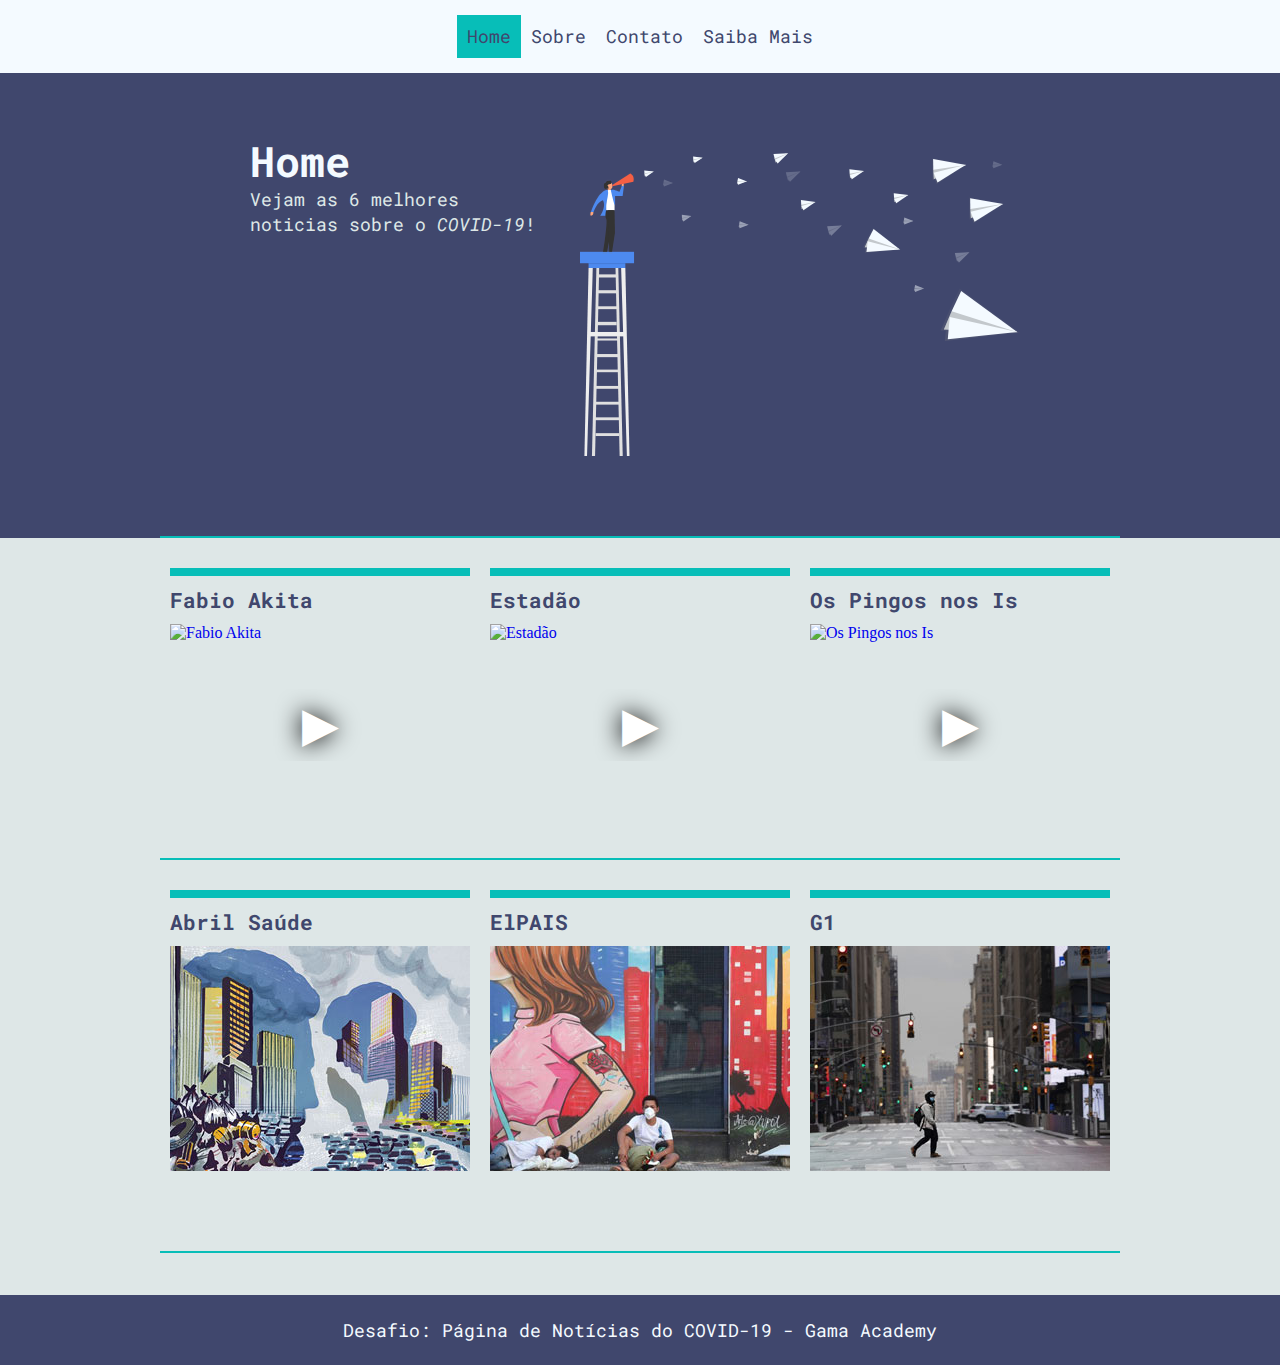
<file: index.html>
<!DOCTYPE html>
<html lang="pt-br">
<head>
    <meta charset="UTF-8">
    <meta name="viewport" content="width=device-width, initial-scale=1.0">
    <meta name="Description" content="Desafio landingpage Gama Academy">
    <title>.:: Desafio - HTML, CSS e GIT ::.</title>
    <link rel="stylesheet" href="./assets/css/styles.css">
</head>
<body>

    <header class="menu-bg">
        <div class="menu">
            <nav class="menu-nav">
                <ul>
                    <li><a href="/" class="ativo">Home</a></li>
                    <li><a href="/sobre.html">Sobre</a></li>
                    <li><a href="/contato.html">Contato</a></li>
                    <li><a href="/saiba-mais.html">Saiba Mais</a></li>
                </ul>
            </nav>
        </div>
    </header>

    <section class="home-bg" id="home">
        <div class="home">
           
            <div class="home-info">
                <h1>Home</h1>
                <p>Vejam as 6 melhores noticias sobre o <em>COVID-19</em>!</p>
            </div>    
            
            <div class="home-img"> 
                <img src="./assets/img/home/undraw_home.svg" alt="">
            </div>
            
        </div>
    </section>

    <section class="noticias-bg" id="noticias">
        <div class="noticias-container">
            <div class="noticias-item linha">
                <h2>Fabio Akita</h2>
                <iframe
                    width="100%" height="100%"
                    src="https://www.youtube.com/embed/Hrg0MnyE2jM"
                    srcdoc="<style>*{padding:0;margin:0;overflow:hidden}html,body{height:100%}img,span{position:absolute;width:100%;top:0;bottom:0;margin:auto}span{height:1.5em;text-align:center;font:48px/1.5 sans-serif;color:white;text-shadow:0 0 0.5em black}</style><a href=https://www.youtube.com/embed/Hrg0MnyE2jM?autoplay=1><img src=https://img.youtube.com/vi/Hrg0MnyE2jM/hqdefault.jpg alt='Fabio Akita'><span>▶</span></a>"
                    frameborder="0"
                    allow="accelerometer; autoplay; encrypted-media; gyroscope; picture-in-picture"
                    allowfullscreen
                    title="Fabio Akita">
                </iframe>
            </div>

            <div class="noticias-item linha">
                <h2>Estadão</h2>
                <iframe
                    width="100%" height="100%"
                    src="https://www.youtube.com/embed/KxBgKyntuHE"
                    srcdoc="<style>*{padding:0;margin:0;overflow:hidden}html,body{height:100%}img,span{position:absolute;width:100%;top:0;bottom:0;margin:auto}span{height:1.5em;text-align:center;font:48px/1.5 sans-serif;color:white;text-shadow:0 0 0.5em black}</style><a href=https://www.youtube.com/embed/KxBgKyntuHE?autoplay=1><img src=https://img.youtube.com/vi/KxBgKyntuHE/hqdefault.jpg alt='Estadão'><span>▶</span></a>"
                    frameborder="0"
                    allow="accelerometer; autoplay; encrypted-media; gyroscope; picture-in-picture"
                    allowfullscreen
                    title="Estadão">
                </iframe>
            </div>

            <div class="noticias-item linha">
                <h2>Os Pingos nos Is</h2>
                <iframe
                    width="100%" height="100%"
                    src="https://www.youtube.com/embed/6QnBik20uBY"
                    srcdoc="<style>*{padding:0;margin:0;overflow:hidden}html,body{height:100%}img,span{position:absolute;width:100%;top:0;bottom:0;margin:auto}span{height:1.5em;text-align:center;font:48px/1.5 sans-serif;color:white;text-shadow:0 0 0.5em black}</style><a href=https://www.youtube.com/embed/6QnBik20uBY?autoplay=1><img src=https://img.youtube.com/vi/6QnBik20uBY/hqdefault.jpg alt='Os Pingos nos Is'><span>▶</span></a>"
                    frameborder="0"
                    allow="accelerometer; autoplay; encrypted-media; gyroscope; picture-in-picture"
                    allowfullscreen
                    title="Os Pingos nos Is">
                </iframe>
            </div>

        </div>
        
        <div class="noticias-container">
            <div class="noticias-item linha">
                <h2>Abril Saúde</h2>
                    <a href="https://saude.abril.com.br/medicina/coronavirus-medidas-flexibilizar-isolamento-social/">
                        <img src="./assets/img/noticias/abril.jpg" alt="Abril Saúde" width="300px" height="225px">
                    </a>  
            </div>

            <div class="noticias-item linha">
                <h2>ElPAIS</h2>
                    <a href="https://brasil.elpais.com/brasil/2020-04-14/ao-vivo-ultimas-noticias-sobre-o-coronavirus-no-brasil-e-no-mundo.html">
                        <img src="./assets/img/noticias/elpais.jpg" alt="ElPAIS" width="300px" height="225px">
                    </a>  
            </div>

            <div class="noticias-item linha">
                <h2>G1</h2>
                    <a href="https://g1.globo.com/bemestar/coronavirus/noticia/2020/04/14/ultimas-noticias-de-coronavirus-de-14-de-abril.ghtml">
                        <img src="./assets/img/noticias/g1.jpg" alt="G1" width="300px" height="225px">
                    </a>  
            </div>
        </div>
    </section>



    <footer class="footer">
        <p> Desafio: Página de Notícias do COVID-19 - Gama Academy </p> 
    </footer>
    
</body>
</html>
</file>
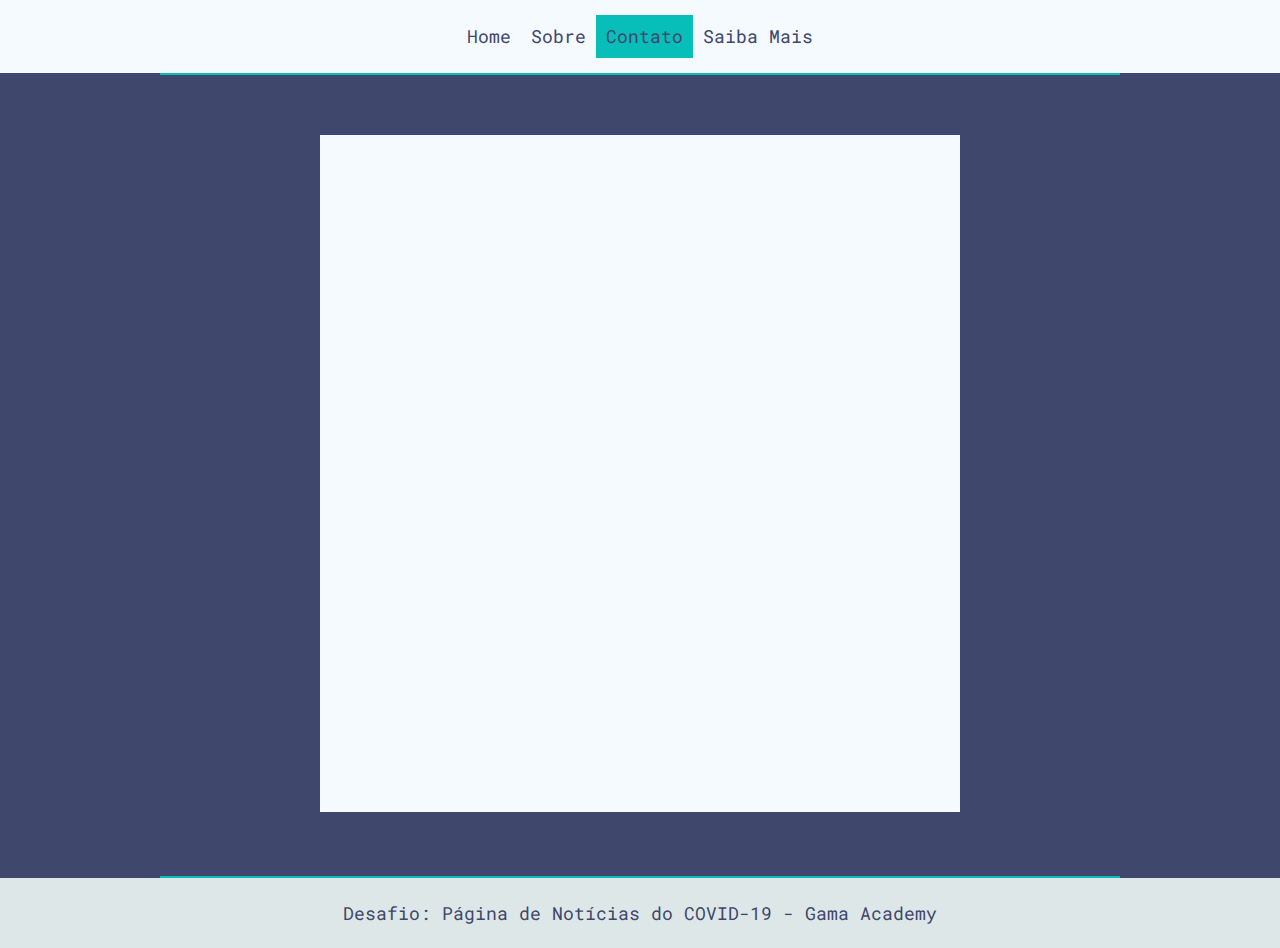
<file: contato.html>
<!DOCTYPE html>
<html lang="pt-br">

<head>
    <meta charset="UTF-8">
    <meta name="viewport" content="width=device-width, initial-scale=1.0">
    <meta name="Description" content="Desafio landingpage Gama Academy">
    <title>.:: Desafio - HTML, CSS e GIT ::.</title>
    <link rel="stylesheet" href="./assets/css/styles.css">
</head>

<body>

    <header class="menu-bg">
        <div class="menu">
            <nav class="menu-nav">
                <ul>
                    <li><a href="/">Home</a></li>
                    <li><a href="/sobre.html">Sobre</a></li>
                    <li><a href="/contato.html" class="ativo">Contato</a></li>
                    <li><a href="/saiba-mais.html">Saiba Mais</a></li>
                </ul>
            </nav>
        </div>
    </header>

    <section class="sobre-bg" id="sobre">
        <div class="sobre">

            <div class="sobre-info">

                <iframe src="https://docs.google.com/forms/d/e/1FAIpQLSdZ--57u6k08KIuYKRgMm5JpMcRug4rYGDGLrmblSmbUZG5pw/viewform?embedded=true" width="640" height="677" frameborder="0" marginheight="0" marginwidth="0">Carregando…</iframe>
                
            </div>

        </div>
    </section>

    <footer class="footer-branco">
        <p> Desafio: Página de Notícias do COVID-19 - Gama Academy </p>
    </footer>

</body>

</html>
</file>
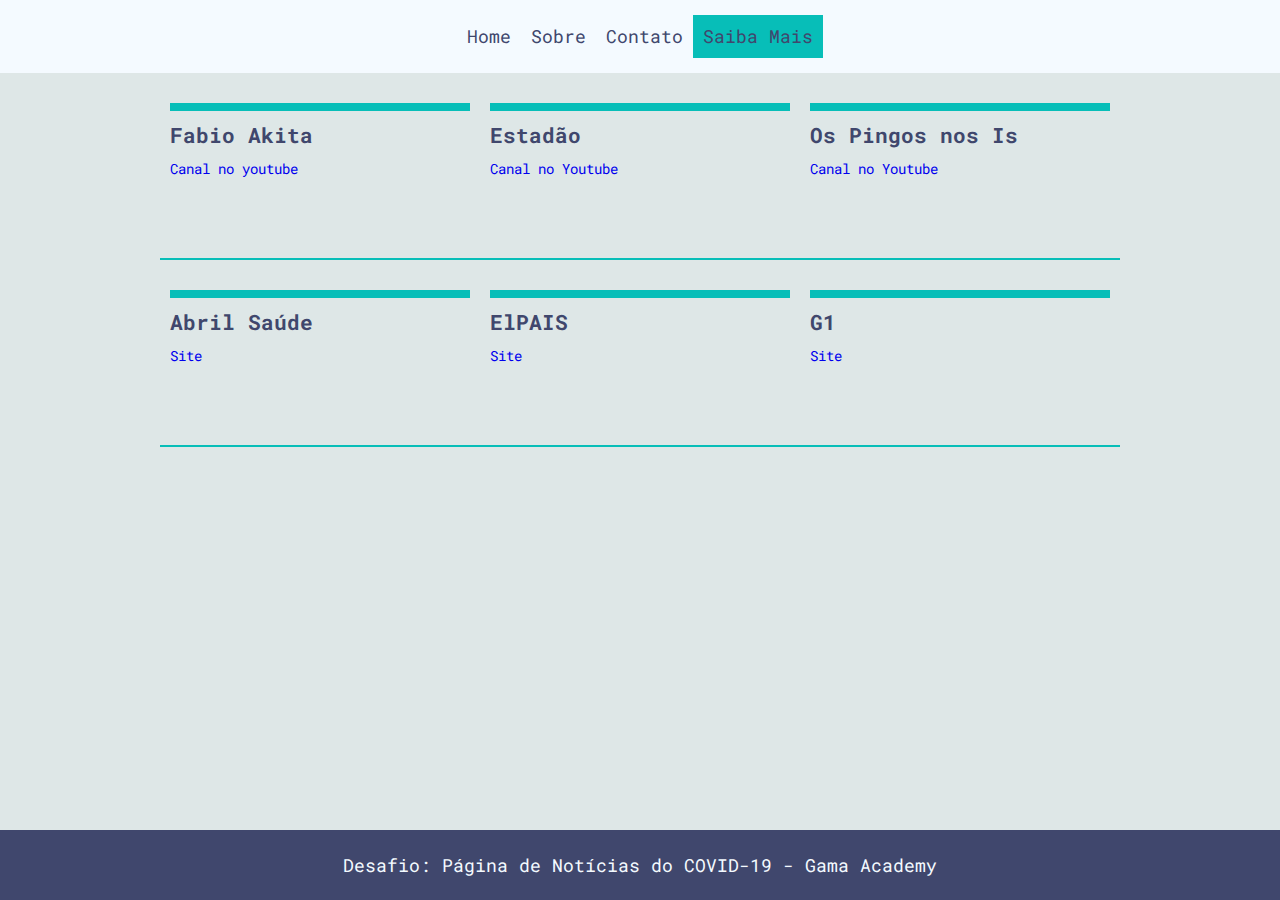
<file: saiba-mais.html>
<!DOCTYPE html>
<html lang="pt-br">
<head>
    <meta charset="UTF-8">
    <meta name="viewport" content="width=device-width, initial-scale=1.0">
    <meta name="Description" content="Desafio landingpage Gama Academy">
    <title>.:: Desafio - HTML, CSS e GIT ::.</title>
    <link rel="stylesheet" href="./assets/css/styles.css">
</head>
<body>

    <header class="menu-bg">
        <div class="menu">
            <nav class="menu-nav">
                <ul>
                    <li><a href="/">Home</a></li>
                    <li><a href="/sobre.html">Sobre</a></li>
                    <li><a href="/contato.html">Contato</a></li>
                    <li><a href="/saiba-mais.html"  class="ativo">Saiba Mais</a></li>
                </ul>
            </nav>
        </div>
    </header>

    <section class="noticias-bg" id="noticias">
        <div class="noticias-container">
            <div class="noticias-item linha">
                <h2>Fabio Akita</h2>
                <p> <a href="https://www.youtube.com/channel/UCib793mnUOhWymCh2VJKplQ"> Canal no youtube</a> </p>
                
            </div>

            <div class="noticias-item linha">
                <h2>Estadão</h2>
                <p><a href="https://www.youtube.com/user/estadao"> Canal no Youtube</a></p>
            </div>

            <div class="noticias-item linha">
                <h2>Os Pingos nos Is</h2>
                <p><a href="https://www.youtube.com/channel/UCzjtGnD7qqeaHW3nvDVrjQA">Canal no Youtube</a></p>
            </div>

        </div>
        
        <div class="noticias-container">
            <div class="noticias-item linha">
                <h2>Abril Saúde</h2>
                <p><a href="https://saude.abril.com.br/">Site</a></p>
            </div>

            <div class="noticias-item linha">
                <h2>ElPAIS</h2>
                <p><a href="https://brasil.elpais.com/">Site</a></p> 
            </div>

            <div class="noticias-item linha">
                <h2>G1</h2>
                <p><a href="https://g1.globo.com/">Site</a></p>
            </div>
        </div>
    </section>



    <footer class="footer">
        <p> Desafio: Página de Notícias do COVID-19 - Gama Academy </p> 
    </footer>
    
</body>
</html>
</file>
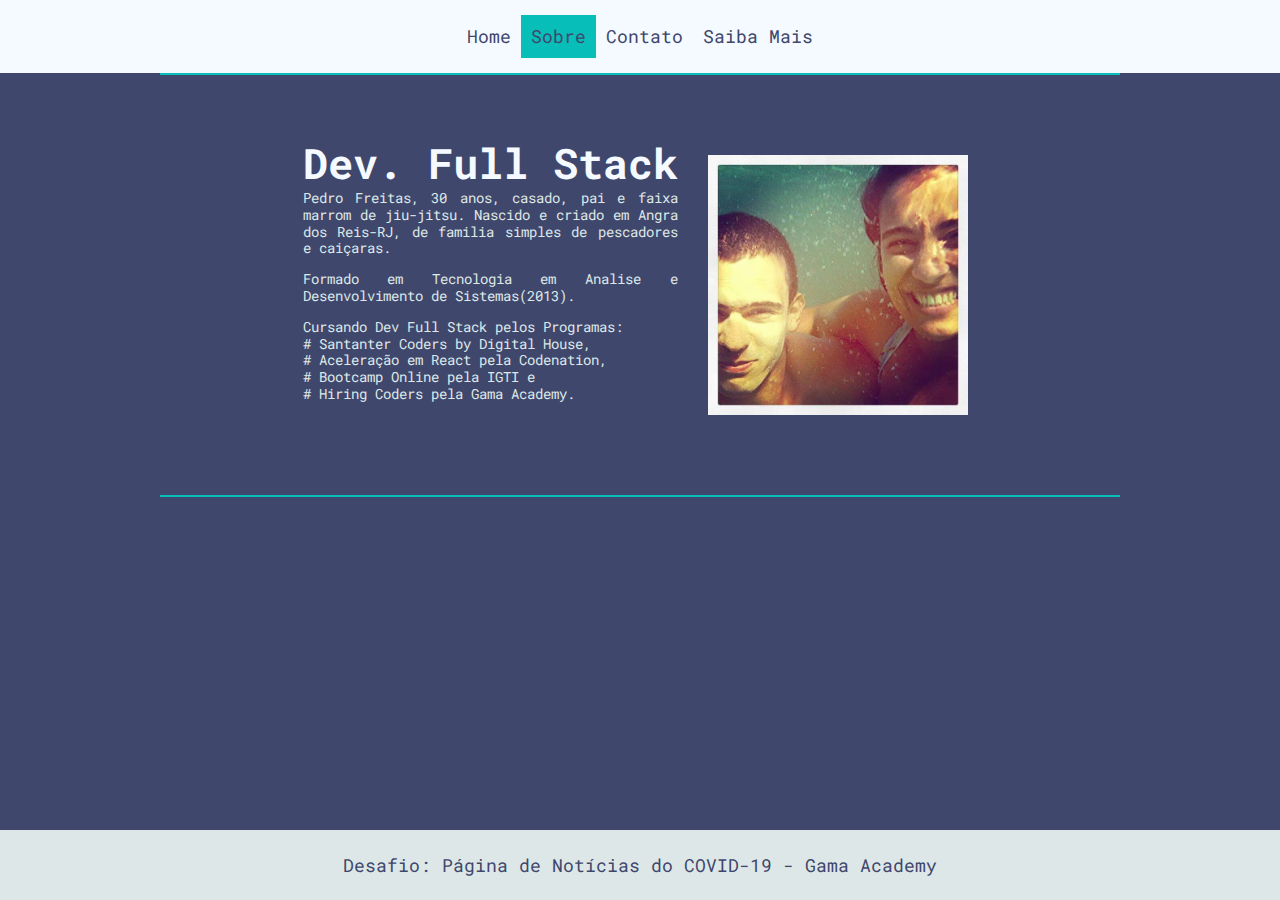
<file: sobre.html>
<!DOCTYPE html>
<html lang="pt-br">
<head>
    <meta charset="UTF-8">
    <meta name="viewport" content="width=device-width, initial-scale=1.0">
    <meta name="Description" content="Desafio landingpage Gama Academy">
    <title>.:: Desafio - HTML, CSS e GIT ::.</title>
    <link rel="stylesheet" href="./assets/css/styles.css">
</head>
<body>

    <header class="menu-bg">
        <div class="menu">
            <nav class="menu-nav">
                <ul>
                    <li><a href="/">Home</a></li>
                    <li><a href="/sobre.html" class="ativo">Sobre</a></li>
                    <li><a href="/contato.html">Contato</a></li>
                    <li><a href="/saiba-mais.html">Saiba Mais</a></li>
                </ul>
            </nav>
        </div>
    </header>

    <section class="sobre-bg" id="sobre">
        <div class="sobre">
           
            <div class="sobre-info">
                <h1>Dev. Full Stack</h1>
                <p>Pedro Freitas, 30 anos, casado, pai e faixa marrom de jiu-jitsu. Nascido e criado em Angra dos Reis-RJ, de familia simples de pescadores e caiçaras. </p>

                <p>Formado em Tecnologia em Analise e Desenvolvimento de Sistemas(2013).</p>
                
                <p>Cursando Dev Full Stack pelos Programas: <br> 
                    # Santanter Coders by Digital House, <br> 
                    # Aceleração em React pela Codenation, <br> 
                    # Bootcamp Online pela IGTI e <br>
                    # Hiring Coders pela Gama Academy.</p>
            </div>    
            
            <div class="sobre-img"> 
                <img src="./assets/img/sobre/sobre.jpg" alt="Pedro Freitas">
            </div>
            
        </div>
    </section>   

    <footer class="footer-branco">
        <p> Desafio: Página de Notícias do COVID-19 - Gama Academy </p> 
    </footer>
    
</body>
</html>
</file>
<file: assets/css/styles.css>
@import url('https://fonts.googleapis.com/css2?family=Roboto+Mono:wght@400;500;700&display=swap');

:root {
    --branco: #f4faff;
    --azul-escuro: #40476d;
    --azul-claro: #98dfea;
    --verde : #07beb8;
    --cinza : #dee7e7;
}

* {
    margin: 0px;
    padding: 0px;
    outline: 0px;
    box-sizing: border-box;
}

body {
    font: 400 14px Roboto Mono, sans-serif;
    background: #f0f0f5;
    -webkit-font-smoothing: antialiased;    
}

ul {
    list-style: none;
}

a {
    text-decoration: none;
}

img {
    display: block;
    max-width: 100%;
}

p {
    width: 300px;
}

.menu-bg {
    background: var(--branco);
    transition:all 1.3s ease;
}
.menu{
    max-width: 960px;
    margin: 0 auto;
    padding: 15px 0px;
    display: flex;
    justify-content: center;
    flex-wrap: wrap;
    align-items: center;
}

.menu a{
    color: var(--azul-escuro);
}

.menu .ativo{
    background: var(--verde);
}

.menu-logo a{
    font-size: 2.25em;
    font-weight: bold;
    margin: 0px 10px;
}

.menu-logo img{
    width: 45px;
}

.menu-nav ul {
    display: flex;
    flex-wrap: wrap;
}

.menu-nav a {
    font-size: 1.25em;
    display: block;
    padding: 10px;
}

.menu-nav a:hover {
    color: var(--azul-claro);
}


/*Home*/
.home-bg{
    width: 100%;
    background: var(--azul-escuro);
    transition:all 1.3s ease;
}
.home {
    /* border-top: 2px solid var(--azul-escuro); */
    border-bottom: 2px solid var(--verde);
    max-width: 960px;
    margin: 0 auto;
    padding: 60px 0;
    display: flex;
    justify-content: center;
    flex-wrap: wrap;
}

.home-info{    
    margin: 0 10px;
}

.home-info h1{
    font-size: 3em;   
    color: var(--branco);
}

.home-info p{
    font-size: 1.25em;
    line-height: 1.4;
    margin-bottom: 1em;
    color: var(--cinza);
}

.home-img{
    max-width: 480px;
    padding: 20px;   
}


/*sobre*/
.sobre-bg{
    width: 100%;
    background: var(--azul-escuro);
    transition:all 1.3s ease;
    min-height: calc(100vh - 143px);
}

.sobre {
    border-top: 2px solid var(--verde);
    border-bottom: 2px solid var(--verde);
    max-width: 960px;
    margin: 0 auto;
    padding: 60px 0;
    display: flex;
    justify-content: center;
    flex-wrap: wrap;
}

.sobre-info{    
    margin: 0 10px;
}

.sobre-info iframe{    
    background: var(--branco);
}

.sobre-info h1{
    font-size: 3em;   
    color: var(--branco);
}

.sobre-info p{
    text-align: justify;
    min-width: 100%;
    font-size: 1em;
    line-height: 1.2;
    margin-bottom: 1em;
    color: var(--cinza);
}

.sobre-img{
    max-width: 300px;
    min-width: 200px;
    padding: 20px; 
}


/*Servicos*/
.servicos-bg{
    width: 100%;
    background: var(--branco);
    
}

.servicos {
    /* border-top: 2px solid var(--azul-escuro); */
    border-bottom: 2px solid var(--azul-escuro);
    max-width: 960px;   
    margin: 0 auto;
    padding: 60px 0;
    display: flex;
    flex-wrap: wrap;
}

.servicos-info{    
    flex-grow: 1;
    margin: 0 10px;
}

.servicos-info h1{
    font-size: 3em;
    margin-bottom: 0.5em;
    color: var(--azul-escuro);
}

.servicos-info p{
    font-size: 1.25em;
    line-height: 1.4;
    margin-bottom: 1em;
    color: var(--azul-escuro);
}

.servicos-img{
    flex-grow: 1;
    max-width: 600px;
    margin: 0 10px;
}


/*noticias*/

.noticias-bg{
    width: 100%;    
    background: var(--cinza);
    min-height: calc(100vh - 143px);
    
}

.noticias-container{
    border-bottom: 2px solid var(--verde);
    max-width: 960px;
    
    margin: 0 auto;
    padding: 20px 0;
    display: flex;
    flex-wrap: wrap;
    justify-content: center;
}

.noticias-item{
    max-width: 320px;
    margin: 10px 10px 60px 10px;
    min-width: 175px;
}

.noticias-item img{
    max-width: 320px;
    min-width: 175px;
}

.noticias-item h2{
    font-size: 1.5em;
    color: var(--azul-escuro);
    padding: 10px 0px;
}

.linha {
    border-top: 8px solid var(--verde)
}


.footer {
    display: flex;
    background: var(--azul-escuro);
    height: 70px;
    align-items: center;    
}

.footer p {
    flex: 1;
    text-align: center;
    font-size: 1.25em;
    color: var(--branco);
}

.footer-branco {
    display: flex;
    background: var(--cinza);
    height: 70px;
    align-items: center;    
}
.footer-branco p {
    flex: 1;
    text-align: center;
    font-size: 1.25em;
    color: var(--azul-escuro);
}
</file>
